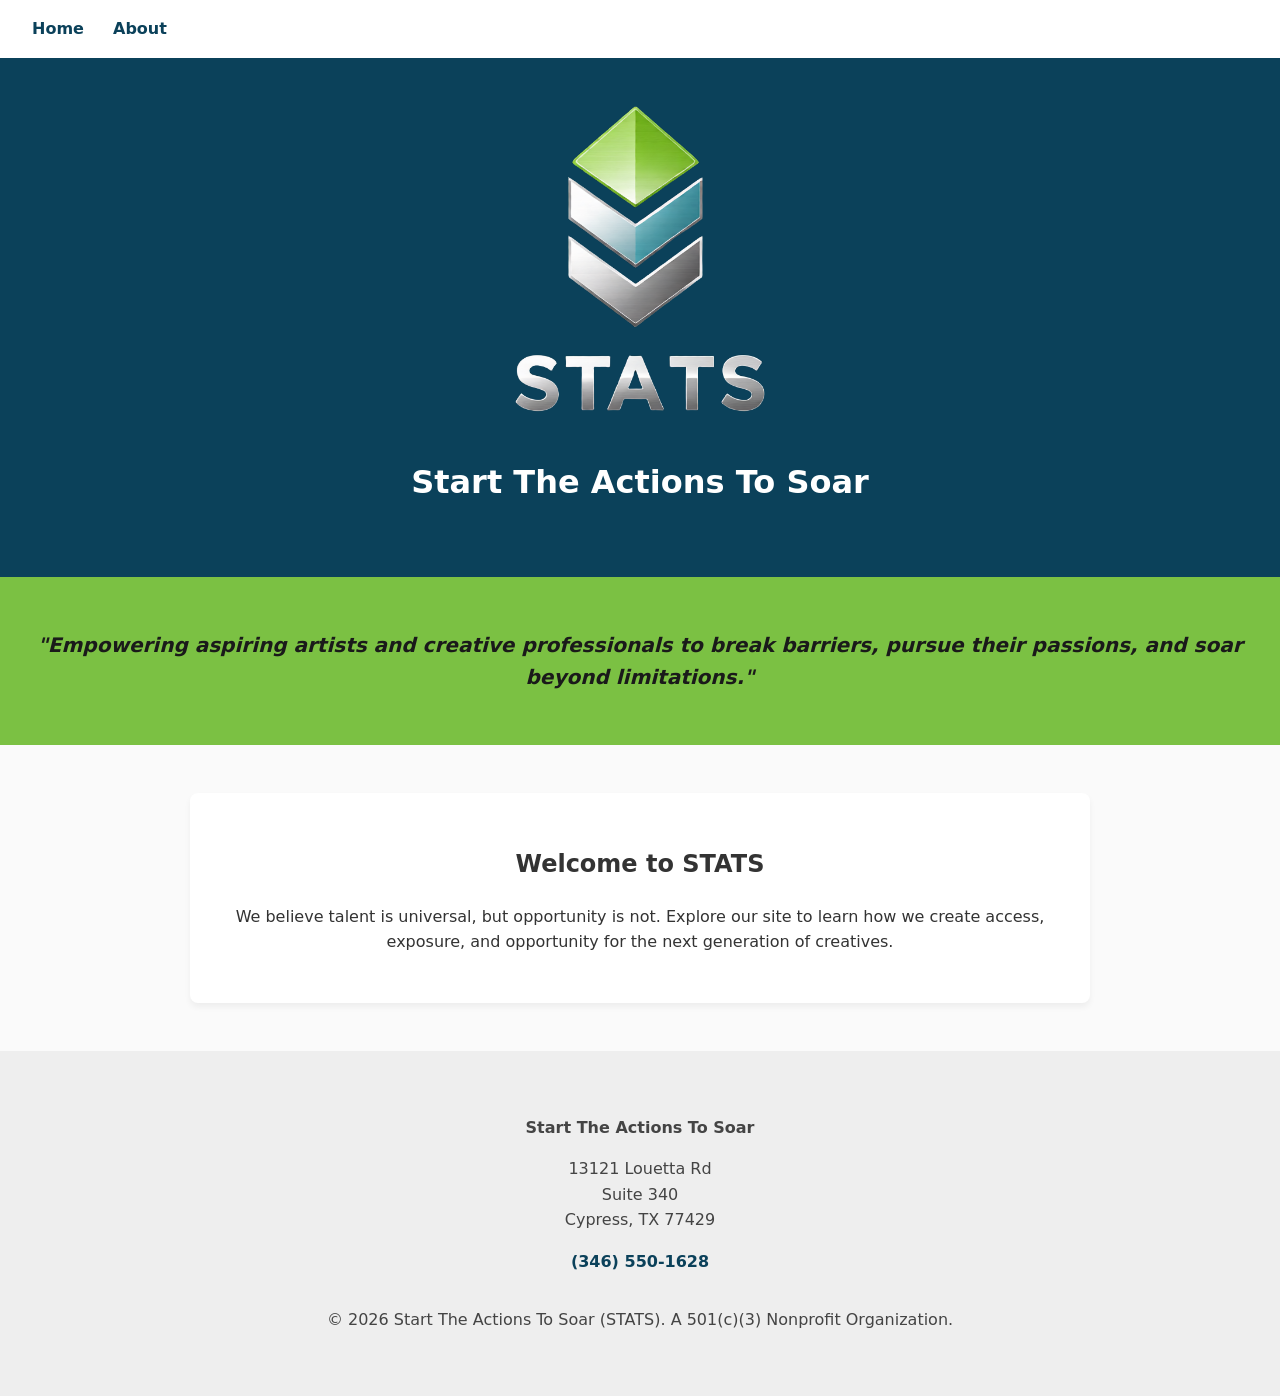
<file: index.html>
<!DOCTYPE html>
<html lang="en">
<head>
    <meta charset="UTF-8">
    <meta name="viewport" content="width=device-width, initial-scale=1.0">
    <title>Home | Start The Actions To Soar</title>
    <!-- This links to your new color and design file -->
    <link rel="stylesheet" href="style.css">
</head>
<body>

    <nav>
        <div class="nav-links">
            <a href="index.html">Home</a>
            <a href="about.html">About</a>
        </div>
        <!-- Replace the # with your PayPal/Stripe link -->
        <!--<a href="#" class="donate-btn">Donate</a>-->
    </nav>

    <header>
        <div class="logo-container">
            <!-- Upload your logo to GitHub and replace logo.png with your file name -->
            <img src="logo.png" alt="STATS Logo">
        </div>
        <h1>Start The Actions To Soar</h1>
    </header>

    <section class="slogan">
        <p>"Empowering aspiring artists and creative professionals to break barriers, pursue their passions, and soar beyond limitations."</p>
    </section>

    <div class="container">
        <section class="card" style="text-align: center;">
            <h2>Welcome to STATS</h2>
            <p>We believe talent is universal, but opportunity is not. Explore our site to learn how we create access, exposure, and opportunity for the next generation of creatives.</p>
        </section>
    </div>

    <footer>
        <div class="contact-info">
            <p><strong>Start The Actions To Soar</strong></p>
            <p>13121 Louetta Rd<br>Suite 340<br>Cypress, TX 77429</p>
            <p><a href="tel:3465501628">(346) 550-1628</a></p>
        </div>
        <p>&copy; 2026 Start The Actions To Soar (STATS). A 501(c)(3) Nonprofit Organization.</p>
    </footer>

</body>
</html>
</file>
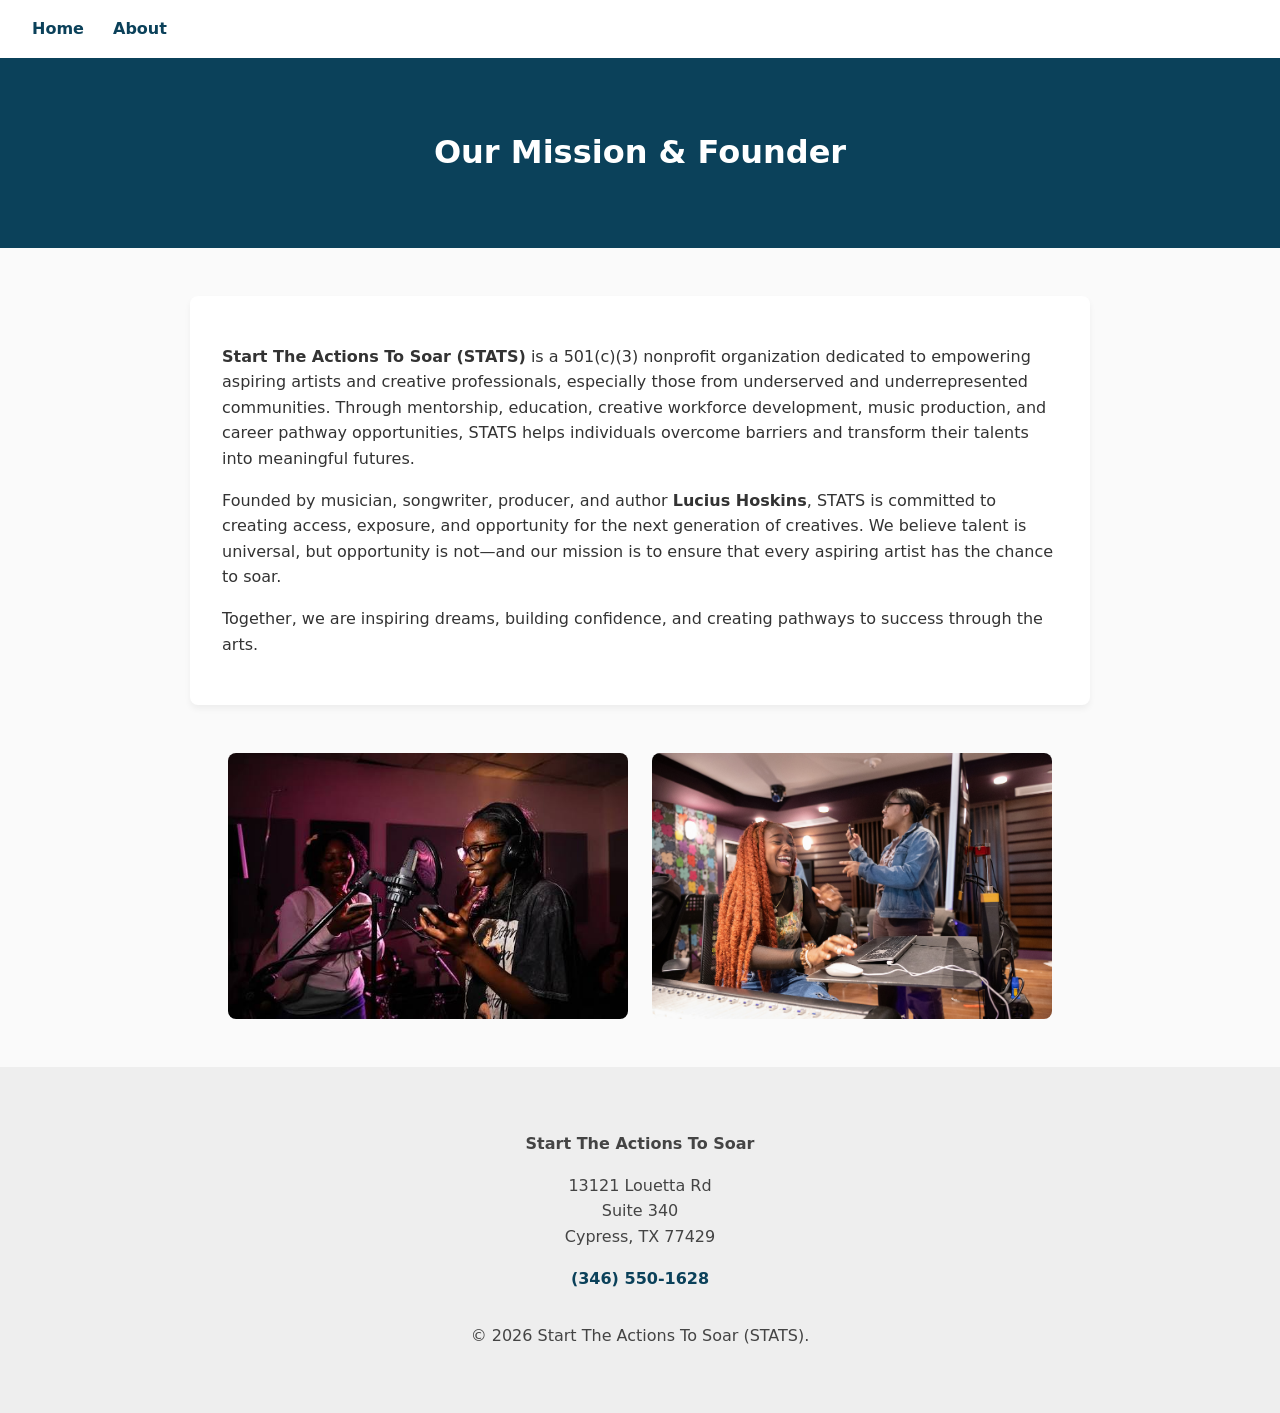
<file: about.html>
<!DOCTYPE html>
<html lang="en">
<head>
    <meta charset="UTF-8">
    <meta name="viewport" content="width=device-width, initial-scale=1.0">
    <title>About | Start The Actions To Soar</title>
    <link rel="stylesheet" href="style.css">
</head>
<body>

    <nav>
        <div class="nav-links">
            <a href="index.html">Home</a>
            <a href="about.html">About</a>
        </div>
        <!--<a href="#" class="donate-btn">Donate</a>-->
    </nav>

    <header>
        <h1>Our Mission & Founder</h1>
    </header>

    <div class="container">
        <section class="card">
            <p><strong>Start The Actions To Soar (STATS)</strong> is a 501(c)(3) nonprofit organization dedicated to empowering aspiring artists and creative professionals, especially those from underserved and underrepresented communities. Through mentorship, education, creative workforce development, music production, and career pathway opportunities, STATS helps individuals overcome barriers and transform their talents into meaningful futures.</p>
            
            <p>Founded by musician, songwriter, producer, and author <strong>Lucius Hoskins</strong>, STATS is committed to creating access, exposure, and opportunity for the next generation of creatives. We believe talent is universal, but opportunity is not—and our mission is to ensure that every aspiring artist has the chance to soar.</p>
            
            <p>Together, we are inspiring dreams, building confidence, and creating pathways to success through the arts.</p>
        </section>

        <section class="gallery">
            <img src="image1.jpg" alt="Mentorship at STATS">
            <img src="image2.jpg" alt="Creative workforce development">
        </section>
    </div>

    <footer>
        <div class="contact-info">
            <p><strong>Start The Actions To Soar</strong></p>
            <p>13121 Louetta Rd<br>Suite 340<br>Cypress, TX 77429</p>
            <p><a href="tel:3465501628">(346) 550-1628</a></p>
        </div>
        <p>&copy; 2026 Start The Actions To Soar (STATS).</p>
    </footer>

</body>
</html>
</file>
<file: style.css>
/* style.css */
:root {
    --primary-color: #0B415A; /* Deep Teal */
    --accent-color: #7BC143; /* Lime Green */
    --text-color: #333333;
    --bg-color: #fafafa;
}

body {
    font-family: system-ui, -apple-system, "Segoe UI", Roboto, sans-serif;
    line-height: 1.6;
    color: var(--text-color);
    background-color: var(--bg-color);
    margin: 0;
    padding: 0;
}

/* Navigation Bar */
nav {
    background-color: #ffffff;
    padding: 1rem 2rem;
    display: flex;
    justify-content: space-between;
    align-items: center;
    box-shadow: 0 2px 4px rgba(0,0,0,0.1);
}

.nav-links a {
    text-decoration: none;
    color: var(--primary-color);
    font-weight: bold;
    margin-right: 1.5rem;
}

.donate-btn {
    background-color: var(--accent-color);
    color: #1a1a1a;
    padding: 0.5rem 1.5rem;
    border-radius: 25px;
    text-decoration: none;
    font-weight: bold;
    box-shadow: 0 2px 4px rgba(0,0,0,0.2);
}

/* Header & Logos */
header {
    background-color: var(--primary-color);
    color: white;
    padding: 3rem 1rem;
    text-align: center;
}

.logo-container img {
    max-width: 250px; /* Adjust this to fit your logo size */
    height: auto;
    margin-bottom: 1rem;
}

/* Typography & Layout */
.slogan {
    background-color: var(--accent-color);
    color: #1a1a1a;
    text-align: center;
    padding: 2rem 1rem;
    font-size: 1.25rem;
    font-style: italic;
    font-weight: 600;
}

.container {
    max-width: 900px;
    margin: 3rem auto;
    padding: 0 1.5rem;
}

.card {
    background: white;
    padding: 2rem;
    border-radius: 8px;
    box-shadow: 0 4px 6px rgba(0,0,0,0.05);
    margin-bottom: 3rem;
}

/* Gallery */
.gallery {
    display: flex;
    gap: 1.5rem;
    flex-wrap: wrap;
    justify-content: center;
}

.gallery img {
    max-width: 100%;
    width: 400px;
    border-radius: 8px;
    object-fit: cover;
}

/* Footer & Contact */
footer {
    text-align: center;
    padding: 3rem 1rem;
    background-color: #eeeeee;
    color: #444;
}

.contact-info {
    margin-bottom: 2rem;
    font-style: normal;
}
.contact-info a {
    color: var(--primary-color);
    text-decoration: none;
    font-weight: bold;
}
</file>
